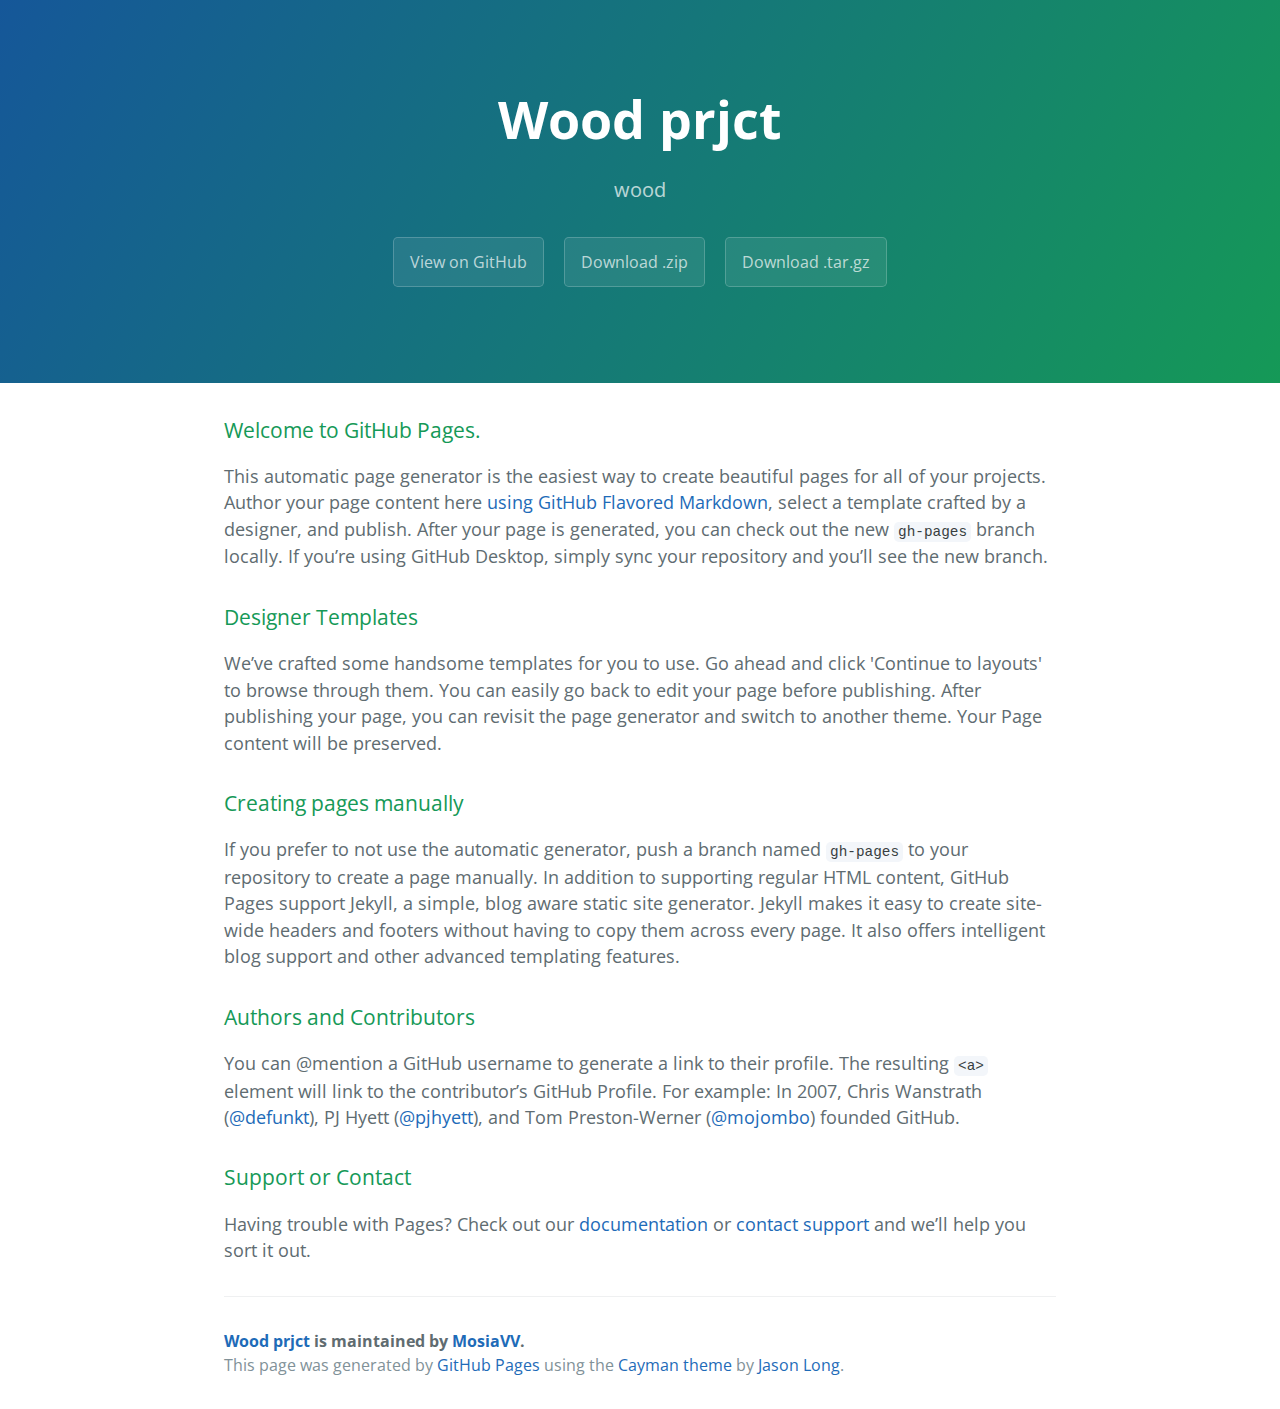
<file: index.html>
<!DOCTYPE html>
<html lang="en-us">
  <head>
    <meta charset="UTF-8">
    <title>Wood prjct by MosiaVV</title>
    <meta name="viewport" content="width=device-width, initial-scale=1">
    <link rel="stylesheet" type="text/css" href="stylesheets/normalize.css" media="screen">
    <link href='https://fonts.googleapis.com/css?family=Open+Sans:400,700' rel='stylesheet' type='text/css'>
    <link rel="stylesheet" type="text/css" href="stylesheets/stylesheet.css" media="screen">
    <link rel="stylesheet" type="text/css" href="stylesheets/github-light.css" media="screen">
  </head>
  <body>
    <section class="page-header">
      <h1 class="project-name">Wood prjct</h1>
      <h2 class="project-tagline">wood</h2>
      <a href="https://github.com/MosiaVV/wood_prjct" class="btn">View on GitHub</a>
      <a href="https://github.com/MosiaVV/wood_prjct/zipball/master" class="btn">Download .zip</a>
      <a href="https://github.com/MosiaVV/wood_prjct/tarball/master" class="btn">Download .tar.gz</a>
    </section>

    <section class="main-content">
      <h3>
<a id="welcome-to-github-pages" class="anchor" href="#welcome-to-github-pages" aria-hidden="true"><span aria-hidden="true" class="octicon octicon-link"></span></a>Welcome to GitHub Pages.</h3>

<p>This automatic page generator is the easiest way to create beautiful pages for all of your projects. Author your page content here <a href="https://guides.github.com/features/mastering-markdown/">using GitHub Flavored Markdown</a>, select a template crafted by a designer, and publish. After your page is generated, you can check out the new <code>gh-pages</code> branch locally. If you’re using GitHub Desktop, simply sync your repository and you’ll see the new branch.</p>

<h3>
<a id="designer-templates" class="anchor" href="#designer-templates" aria-hidden="true"><span aria-hidden="true" class="octicon octicon-link"></span></a>Designer Templates</h3>

<p>We’ve crafted some handsome templates for you to use. Go ahead and click 'Continue to layouts' to browse through them. You can easily go back to edit your page before publishing. After publishing your page, you can revisit the page generator and switch to another theme. Your Page content will be preserved.</p>

<h3>
<a id="creating-pages-manually" class="anchor" href="#creating-pages-manually" aria-hidden="true"><span aria-hidden="true" class="octicon octicon-link"></span></a>Creating pages manually</h3>

<p>If you prefer to not use the automatic generator, push a branch named <code>gh-pages</code> to your repository to create a page manually. In addition to supporting regular HTML content, GitHub Pages support Jekyll, a simple, blog aware static site generator. Jekyll makes it easy to create site-wide headers and footers without having to copy them across every page. It also offers intelligent blog support and other advanced templating features.</p>

<h3>
<a id="authors-and-contributors" class="anchor" href="#authors-and-contributors" aria-hidden="true"><span aria-hidden="true" class="octicon octicon-link"></span></a>Authors and Contributors</h3>

<p>You can @mention a GitHub username to generate a link to their profile. The resulting <code>&lt;a&gt;</code> element will link to the contributor’s GitHub Profile. For example: In 2007, Chris Wanstrath (<a href="https://github.com/defunkt" class="user-mention">@defunkt</a>), PJ Hyett (<a href="https://github.com/pjhyett" class="user-mention">@pjhyett</a>), and Tom Preston-Werner (<a href="https://github.com/mojombo" class="user-mention">@mojombo</a>) founded GitHub.</p>

<h3>
<a id="support-or-contact" class="anchor" href="#support-or-contact" aria-hidden="true"><span aria-hidden="true" class="octicon octicon-link"></span></a>Support or Contact</h3>

<p>Having trouble with Pages? Check out our <a href="https://help.github.com/pages">documentation</a> or <a href="https://github.com/contact">contact support</a> and we’ll help you sort it out.</p>

      <footer class="site-footer">
        <span class="site-footer-owner"><a href="https://github.com/MosiaVV/wood_prjct">Wood prjct</a> is maintained by <a href="https://github.com/MosiaVV">MosiaVV</a>.</span>

        <span class="site-footer-credits">This page was generated by <a href="https://pages.github.com">GitHub Pages</a> using the <a href="https://github.com/jasonlong/cayman-theme">Cayman theme</a> by <a href="https://twitter.com/jasonlong">Jason Long</a>.</span>
      </footer>

    </section>

  
  </body>
</html>
</file>
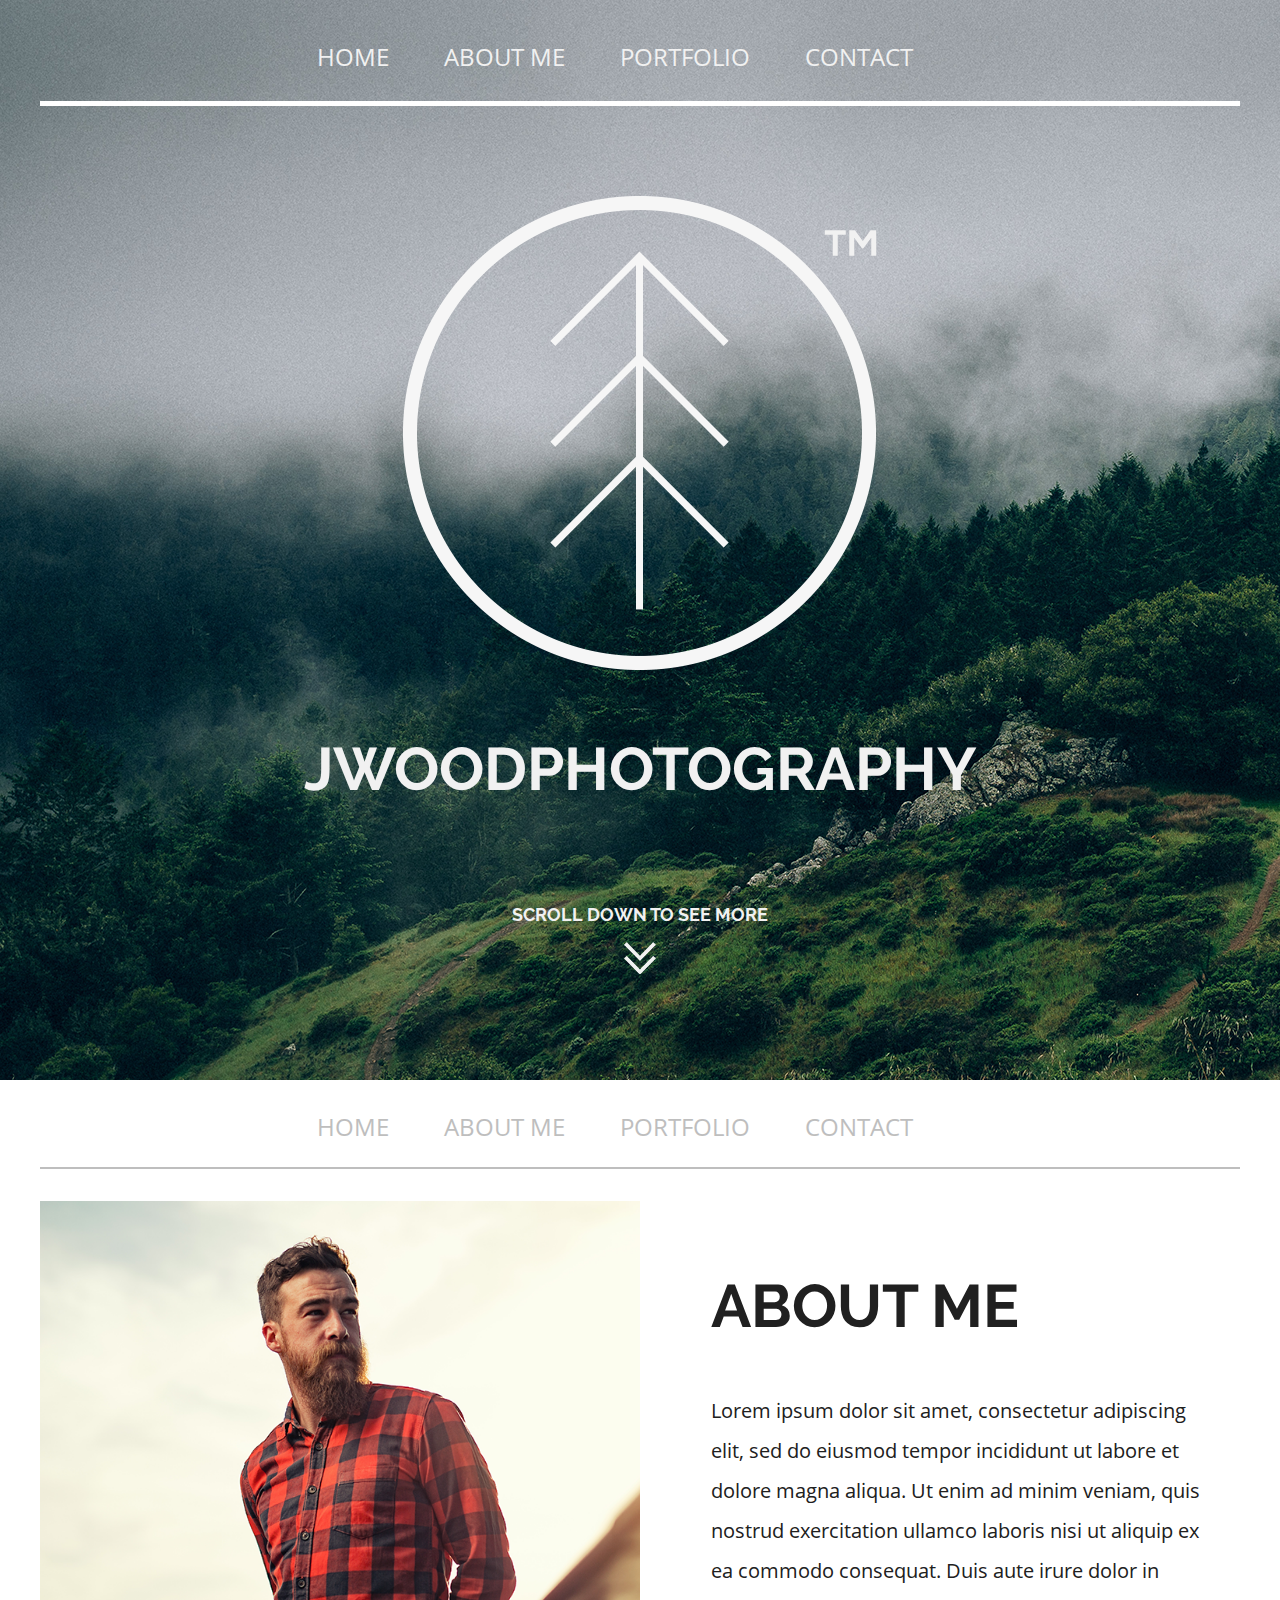
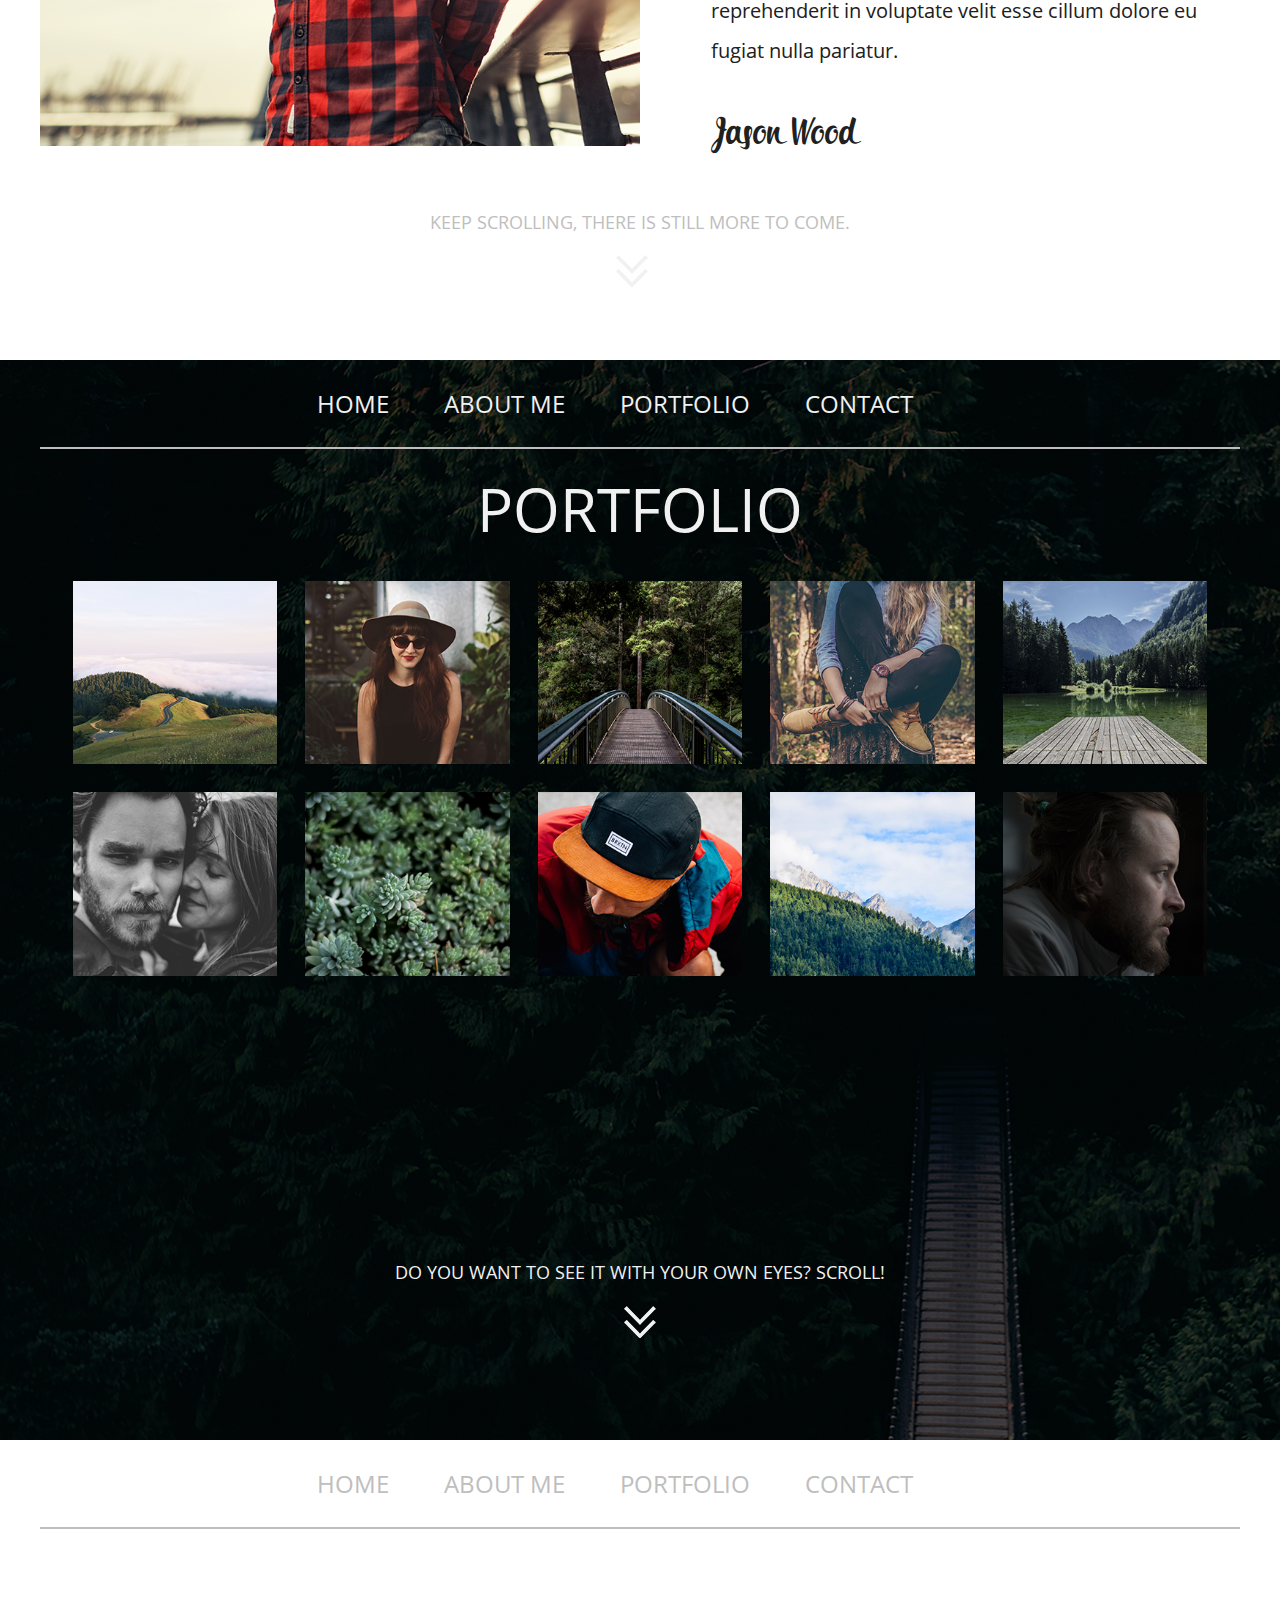
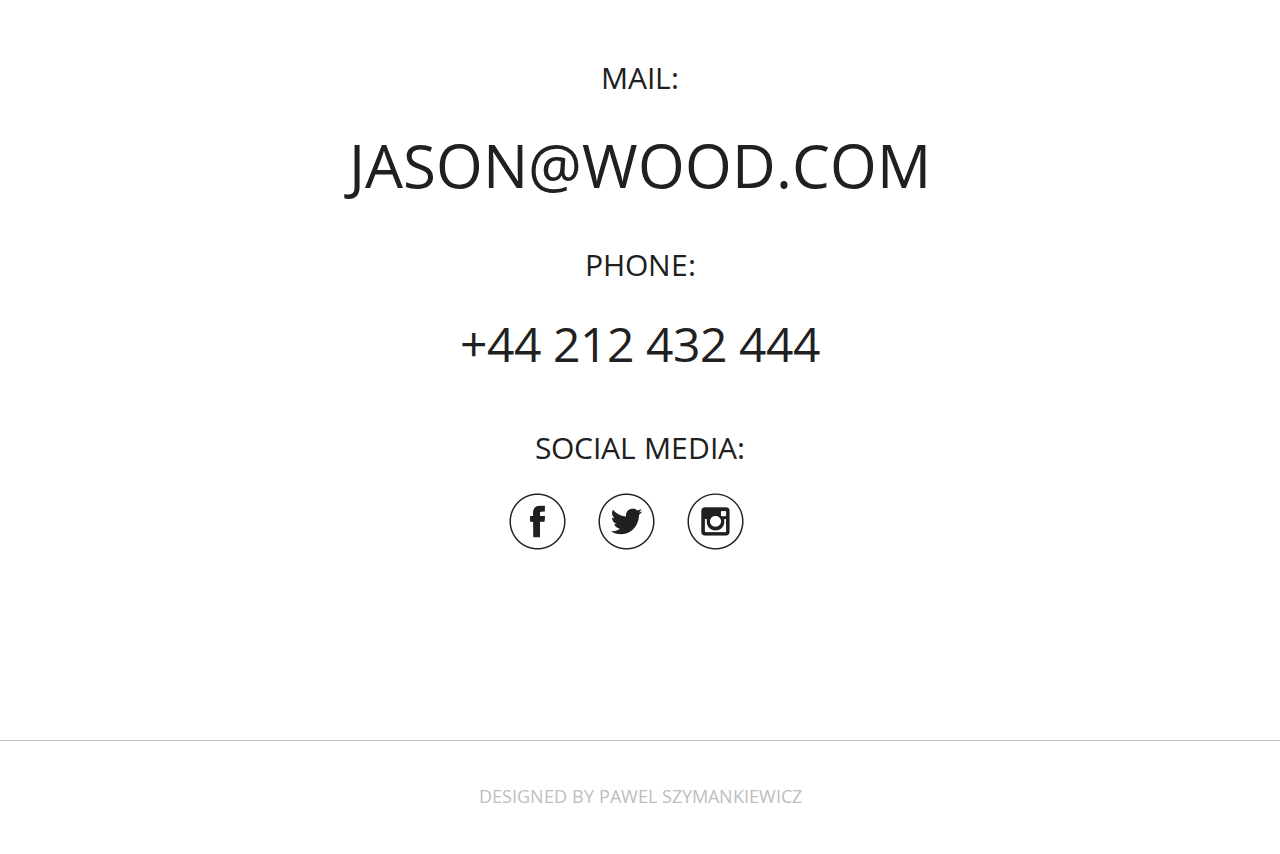
<file: index2.html>
<!DOCTYPE html>
<html lang="en">
<head>
    <meta charset="UTF-8">
    <title>Wood</title>
    <link rel="stylesheet" href="style2.css">
</head>
<body>
<header>
    <div class="menu">
        <ul>
            <li class="text_menu"><a name="home" href="#home">Home</a></li>
            <li class="text_menu"><a href="#abme">About Me</a></li>
            <li class="text_menu"><a href="#portf">Portfolio</a></li>
            <li class="text_menu"><a href="#cont">Contact</a></li>
        </ul>
    </div>

    <img src="img/logo_TM_hider.png" alt="" class="logo_tm">
    <h1 class="j_wood"><strong>JWOOD</strong>PHOTOGRAPHY</h1>
    <h2 class="scroll_down">scroll down to see more</h2>
    <img src="img/double-arrow.png" alt="" class="arrow">

</header>
<div class="content">
    <div class="menu_2">
        <ul>
            <li class="text_menu_2"><a href="#home">Home</a></li>
            <li class="text_menu_2"><a name="abme" href="#abme">About Me</a></li>
            <li class="text_menu_2"><a href="#portf">Portfolio</a></li>
            <li class="text_menu_2"><a href="#cont">Contact</a></li>
        </ul>
        <p class="line"></p>
    </div>
    <img src="img/jason-wood.png" alt="" class="article_img">
    <div class="article">

        <div class="article_text">
            <h1 class="ab_me">About Me</h1>
            <p class="lorem">Lorem ipsum dolor sit amet, consectetur		adipiscing elit, sed  do eiusmod tempor incididunt ut 		labore et dolore magna  aliqua. Ut enim ad minim 		veniam, quis nostrud exercitation  ullamco laboris 		nisi ut aliquip ex ea commodo consequat. Duis aute irure dolor in reprehenderit in voluptate velit esse cillum dolore eu fugiat nulla 	pariatur.
            </p>
            <p class="sign">Jason Wood</p>
        </div>
    </div>

    <h2 class="scroll_down_2">keep scrolling, there is still more 	to come.
    </h2>
    <img src="img/double-arrow.png" alt="" class="arrow_2">
</div>

<div class="portfolio">
    <div class="menu_3">
        <ul class="menu_1">
            <li class="text_menu"><a href="#home">Home</a></li>
            <li class="text_menu"><a href="#abme">About Me</a></li>
            <li class="text_menu"><a name="portf" href="#portf">Portfolio</a></li>
            <li class="text_menu"><a href="#cont">Contact</a></li>
        </ul>
    </div>
    <h1 class="port_lio">Portfolio</h1>
    <div class="foto_album">
        <img src="img/01.png" class="f_album" alt="">
        <img src="img/02.png" class="f_album" alt="">
        <img src="img/03.png" class="f_album" alt="">
        <img src="img/04.png" class="f_album" alt="">
        <img src="img/05.png" class="f_album" alt="">
        <img src="img/06.png" class="f_album" alt="">
        <img src="img/07.png" class="f_album" alt="">
        <img src="img/08.png" class="f_album" alt="">
        <img src="img/09.png" class="f_album" alt="">
        <img src="img/10.png" class="f_album" alt="">
    </div>
    <h2 class="scroll_down_3">do you want to see it with your own eyes? Scroll!</h2>
    <img src="img/double-arrow.png" alt="" class="arrow_3">
</div>

<div class="contact">
    <div class="menu_3">
        <ul class="menu_1">
            <li class="text_menu_4"><a href="#home">Home</a></li>
            <li class="text_menu_4"><a href="#abme">About Me</a></li>
            <li class="text_menu_4"><a href="#portf">Portfolio</a></li>
            <li class="text_menu_4"><a name="cont" href="#cont">Contact</a></li>
        </ul>
    </div>
    <p class="cont_mail">MAIL:</p>
    <p class="adress">Jason@wood.com</p>
    <p class="phone">phone:</p>
    <p class="number">+44 212 432 444</p>
    <p class="soc_media">social media:</p>
    <a href="https://www.facebook.com/"><img class="iconki" src="img\cont_fac_b.png" alt=""></a>
    <a href="https://twitter.com/?lang=ru"><img class="iconki" src="img\cont_twitter.png" alt=""></a>
    <a href="https://www.instagram.com/"><img class="iconki" src="img\cont_instagram.png" alt=""></a>
</div>

<footer>
    <div class="foot_er">
        <h1 class="by_design">DESIGNED by Pawel szymankiewicz</h1>
    </div>
</footer>

</body>
</html>
</file>
<file: stylesheets/stylesheet.css>
* {
  box-sizing: border-box; }

body {
  padding: 0;
  margin: 0;
  font-family: "Open Sans", "Helvetica Neue", Helvetica, Arial, sans-serif;
  font-size: 16px;
  line-height: 1.5;
  color: #606c71; }

a {
  color: #1e6bb8;
  text-decoration: none; }
  a:hover {
    text-decoration: underline; }

.btn {
  display: inline-block;
  margin-bottom: 1rem;
  color: rgba(255, 255, 255, 0.7);
  background-color: rgba(255, 255, 255, 0.08);
  border-color: rgba(255, 255, 255, 0.2);
  border-style: solid;
  border-width: 1px;
  border-radius: 0.3rem;
  transition: color 0.2s, background-color 0.2s, border-color 0.2s; }
  .btn + .btn {
    margin-left: 1rem; }

.btn:hover {
  color: rgba(255, 255, 255, 0.8);
  text-decoration: none;
  background-color: rgba(255, 255, 255, 0.2);
  border-color: rgba(255, 255, 255, 0.3); }

@media screen and (min-width: 64em) {
  .btn {
    padding: 0.75rem 1rem; } }

@media screen and (min-width: 42em) and (max-width: 64em) {
  .btn {
    padding: 0.6rem 0.9rem;
    font-size: 0.9rem; } }

@media screen and (max-width: 42em) {
  .btn {
    display: block;
    width: 100%;
    padding: 0.75rem;
    font-size: 0.9rem; }
    .btn + .btn {
      margin-top: 1rem;
      margin-left: 0; } }

.page-header {
  color: #fff;
  text-align: center;
  background-color: #159957;
  background-image: linear-gradient(120deg, #155799, #159957); }

@media screen and (min-width: 64em) {
  .page-header {
    padding: 5rem 6rem; } }

@media screen and (min-width: 42em) and (max-width: 64em) {
  .page-header {
    padding: 3rem 4rem; } }

@media screen and (max-width: 42em) {
  .page-header {
    padding: 2rem 1rem; } }

.project-name {
  margin-top: 0;
  margin-bottom: 0.1rem; }

@media screen and (min-width: 64em) {
  .project-name {
    font-size: 3.25rem; } }

@media screen and (min-width: 42em) and (max-width: 64em) {
  .project-name {
    font-size: 2.25rem; } }

@media screen and (max-width: 42em) {
  .project-name {
    font-size: 1.75rem; } }

.project-tagline {
  margin-bottom: 2rem;
  font-weight: normal;
  opacity: 0.7; }

@media screen and (min-width: 64em) {
  .project-tagline {
    font-size: 1.25rem; } }

@media screen and (min-width: 42em) and (max-width: 64em) {
  .project-tagline {
    font-size: 1.15rem; } }

@media screen and (max-width: 42em) {
  .project-tagline {
    font-size: 1rem; } }

.main-content :first-child {
  margin-top: 0; }
.main-content img {
  max-width: 100%; }
.main-content h1, .main-content h2, .main-content h3, .main-content h4, .main-content h5, .main-content h6 {
  margin-top: 2rem;
  margin-bottom: 1rem;
  font-weight: normal;
  color: #159957; }
.main-content p {
  margin-bottom: 1em; }
.main-content code {
  padding: 2px 4px;
  font-family: Consolas, "Liberation Mono", Menlo, Courier, monospace;
  font-size: 0.9rem;
  color: #383e41;
  background-color: #f3f6fa;
  border-radius: 0.3rem; }
.main-content pre {
  padding: 0.8rem;
  margin-top: 0;
  margin-bottom: 1rem;
  font: 1rem Consolas, "Liberation Mono", Menlo, Courier, monospace;
  color: #567482;
  word-wrap: normal;
  background-color: #f3f6fa;
  border: solid 1px #dce6f0;
  border-radius: 0.3rem; }
  .main-content pre > code {
    padding: 0;
    margin: 0;
    font-size: 0.9rem;
    color: #567482;
    word-break: normal;
    white-space: pre;
    background: transparent;
    border: 0; }
.main-content .highlight {
  margin-bottom: 1rem; }
  .main-content .highlight pre {
    margin-bottom: 0;
    word-break: normal; }
.main-content .highlight pre, .main-content pre {
  padding: 0.8rem;
  overflow: auto;
  font-size: 0.9rem;
  line-height: 1.45;
  border-radius: 0.3rem; }
.main-content pre code, .main-content pre tt {
  display: inline;
  max-width: initial;
  padding: 0;
  margin: 0;
  overflow: initial;
  line-height: inherit;
  word-wrap: normal;
  background-color: transparent;
  border: 0; }
  .main-content pre code:before, .main-content pre code:after, .main-content pre tt:before, .main-content pre tt:after {
    content: normal; }
.main-content ul, .main-content ol {
  margin-top: 0; }
.main-content blockquote {
  padding: 0 1rem;
  margin-left: 0;
  color: #819198;
  border-left: 0.3rem solid #dce6f0; }
  .main-content blockquote > :first-child {
    margin-top: 0; }
  .main-content blockquote > :last-child {
    margin-bottom: 0; }
.main-content table {
  display: block;
  width: 100%;
  overflow: auto;
  word-break: normal;
  word-break: keep-all; }
  .main-content table th {
    font-weight: bold; }
  .main-content table th, .main-content table td {
    padding: 0.5rem 1rem;
    border: 1px solid #e9ebec; }
.main-content dl {
  padding: 0; }
  .main-content dl dt {
    padding: 0;
    margin-top: 1rem;
    font-size: 1rem;
    font-weight: bold; }
  .main-content dl dd {
    padding: 0;
    margin-bottom: 1rem; }
.main-content hr {
  height: 2px;
  padding: 0;
  margin: 1rem 0;
  background-color: #eff0f1;
  border: 0; }

@media screen and (min-width: 64em) {
  .main-content {
    max-width: 64rem;
    padding: 2rem 6rem;
    margin: 0 auto;
    font-size: 1.1rem; } }

@media screen and (min-width: 42em) and (max-width: 64em) {
  .main-content {
    padding: 2rem 4rem;
    font-size: 1.1rem; } }

@media screen and (max-width: 42em) {
  .main-content {
    padding: 2rem 1rem;
    font-size: 1rem; } }

.site-footer {
  padding-top: 2rem;
  margin-top: 2rem;
  border-top: solid 1px #eff0f1; }

.site-footer-owner {
  display: block;
  font-weight: bold; }

.site-footer-credits {
  color: #819198; }

@media screen and (min-width: 64em) {
  .site-footer {
    font-size: 1rem; } }

@media screen and (min-width: 42em) and (max-width: 64em) {
  .site-footer {
    font-size: 1rem; } }

@media screen and (max-width: 42em) {
  .site-footer {
    font-size: 0.9rem; } }
</file>
<file: stylesheets/github-light.css>
/*
The MIT License (MIT)

Copyright (c) 2016 GitHub, Inc.

Permission is hereby granted, free of charge, to any person obtaining a copy
of this software and associated documentation files (the "Software"), to deal
in the Software without restriction, including without limitation the rights
to use, copy, modify, merge, publish, distribute, sublicense, and/or sell
copies of the Software, and to permit persons to whom the Software is
furnished to do so, subject to the following conditions:

The above copyright notice and this permission notice shall be included in all
copies or substantial portions of the Software.

THE SOFTWARE IS PROVIDED "AS IS", WITHOUT WARRANTY OF ANY KIND, EXPRESS OR
IMPLIED, INCLUDING BUT NOT LIMITED TO THE WARRANTIES OF MERCHANTABILITY,
FITNESS FOR A PARTICULAR PURPOSE AND NONINFRINGEMENT. IN NO EVENT SHALL THE
AUTHORS OR COPYRIGHT HOLDERS BE LIABLE FOR ANY CLAIM, DAMAGES OR OTHER
LIABILITY, WHETHER IN AN ACTION OF CONTRACT, TORT OR OTHERWISE, ARISING FROM,
OUT OF OR IN CONNECTION WITH THE SOFTWARE OR THE USE OR OTHER DEALINGS IN THE
SOFTWARE.

*/

.pl-c /* comment */ {
  color: #969896;
}

.pl-c1 /* constant, variable.other.constant, support, meta.property-name, support.constant, support.variable, meta.module-reference, markup.raw, meta.diff.header */,
.pl-s .pl-v /* string variable */ {
  color: #0086b3;
}

.pl-e /* entity */,
.pl-en /* entity.name */ {
  color: #795da3;
}

.pl-smi /* variable.parameter.function, storage.modifier.package, storage.modifier.import, storage.type.java, variable.other */,
.pl-s .pl-s1 /* string source */ {
  color: #333;
}

.pl-ent /* entity.name.tag */ {
  color: #63a35c;
}

.pl-k /* keyword, storage, storage.type */ {
  color: #a71d5d;
}

.pl-s /* string */,
.pl-pds /* punctuation.definition.string, string.regexp.character-class */,
.pl-s .pl-pse .pl-s1 /* string punctuation.section.embedded source */,
.pl-sr /* string.regexp */,
.pl-sr .pl-cce /* string.regexp constant.character.escape */,
.pl-sr .pl-sre /* string.regexp source.ruby.embedded */,
.pl-sr .pl-sra /* string.regexp string.regexp.arbitrary-repitition */ {
  color: #183691;
}

.pl-v /* variable */ {
  color: #ed6a43;
}

.pl-id /* invalid.deprecated */ {
  color: #b52a1d;
}

.pl-ii /* invalid.illegal */ {
  color: #f8f8f8;
  background-color: #b52a1d;
}

.pl-sr .pl-cce /* string.regexp constant.character.escape */ {
  font-weight: bold;
  color: #63a35c;
}

.pl-ml /* markup.list */ {
  color: #693a17;
}

.pl-mh /* markup.heading */,
.pl-mh .pl-en /* markup.heading entity.name */,
.pl-ms /* meta.separator */ {
  font-weight: bold;
  color: #1d3e81;
}

.pl-mq /* markup.quote */ {
  color: #008080;
}

.pl-mi /* markup.italic */ {
  font-style: italic;
  color: #333;
}

.pl-mb /* markup.bold */ {
  font-weight: bold;
  color: #333;
}

.pl-md /* markup.deleted, meta.diff.header.from-file */ {
  color: #bd2c00;
  background-color: #ffecec;
}

.pl-mi1 /* markup.inserted, meta.diff.header.to-file */ {
  color: #55a532;
  background-color: #eaffea;
}

.pl-mdr /* meta.diff.range */ {
  font-weight: bold;
  color: #795da3;
}

.pl-mo /* meta.output */ {
  color: #1d3e81;
}
</file>
<file: style2.css>
html, body, div, span, applet, object, iframe, h1, h2, h3, h4, h5, h6, p, blockquote, pre, a, abbr, acronym, address, big, cite, code, del, dfn, em, img, ins, kbd, q, s, samp, small, strike, strong, sub, sup, tt, var, b, u, i, center, dl, dt, dd, ol, ul, li, fieldset, form, label, legend, table, caption, tbody, tfoot, thead, tr, th, td, article, aside, canvas, details, embed, figure, figcaption, footer, header, hgroup, menu, nav, output, ruby, section, summary, time, mark, audio, video {
	margin: 0;
	padding: 0;
	border: 0;
	vertical-align: baseline; }

body, html {
	min-height: 100%; }

article, aside, details, figcaption, figure, footer, header, hgroup, main, nav, section, summary {
	display: block; }

img, fieldset, a img {
	border: none; }

input[type="text"], input[type="email"], input[type="tel"] {
	-webkit-appearance: none; }

textarea {
	-webkit-appearance: none; }

input[type="submit"], button {
	cursor: pointer; }

input[type="submit"]::-moz-focus-inner, button::-moz-focus-inner {
	padding: 0;
	border: 0; }

textarea {
	overflow: auto; }

input, button {
	margin: 0;
	padding: 0;
	border: 0; }

div, input, textarea, select, button, h1, h2, h3, h4, h5, h6, a, span, a:focus {
	outline: none; }

ul, ol {
	list-style-type: none; }

table {
	border-spacing: 0;
	border-collapse: collapse;
	width: 100%; }

html, body, div, span, applet, object, iframe, h1, h2, h3, h4, h5, h6, p, blockquote, pre, a, abbr, acronym, address, big, cite, code, del, dfn, em, img, ins, kbd, q, s, samp, small, strike, strong, sub, sup, tt, var, b, u, i, center, dl, dt, dd, ol, ul, li, fieldset, form, label, legend, table, caption, tbody, tfoot, thead, tr, th, td, article, aside, canvas, details, embed, figure, figcaption, footer, header, hgroup, menu, nav, output, ruby, section, summary, time, mark, audio, video {
	margin: 0;
	padding: 0;
	border: 0;
	vertical-align: baseline; }

body, html {
	min-height: 100%; }

article, aside, details, figcaption, figure, footer, header, hgroup, main, nav, section, summary {
	display: block; }

img, fieldset, a img {
	border: none; }

input[type="text"], input[type="email"], input[type="tel"] {
	-webkit-appearance: none; }

textarea {
	-webkit-appearance: none; }

input[type="submit"], button {
	cursor: pointer; }

input[type="submit"]::-moz-focus-inner, button::-moz-focus-inner {
	padding: 0;
	border: 0; }

textarea {
	overflow: auto; }

input, button {
	margin: 0;
	padding: 0;
	border: 0; }

div, input, textarea, select, button, h1, h2, h3, h4, h5, h6, a, span, a:focus {
	outline: none; }

ul, ol {
	list-style-type: none; }

table {
	border-spacing: 0;
	border-collapse: collapse;
	width: 100%; }


/*********************** END of RESET ********************/



/* для лендинга*/

@font-face {
	font-family: 'Bringin';
	src: url('fonts/Bringin.eot');
	src: url('fonts/Bringin.eot?#iefix') format('embedded-opentype'),
		url('fonts/Bringin.woff') format('woff'),
		url('fonts/Bringin.ttf') format('truetype');
	font-weight: normal;
	font-style: normal;
}
@font-face {
	font-family: 'Open Sans';
	src: url('fonts/OpenSans.eot');
	src: url('fonts/OpenSans.eot?#iefix') format('embedded-opentype'),
		url('fonts/OpenSans.woff') format('woff'),
		url('fonts/OpenSans.ttf') format('truetype');
	font-weight: normal;
	font-style: normal;
}

@font-face {
	font-family: 'Raleway-Bold';
	src: url('fonts/Raleway-Bold.eot');
	src: url('fonts/Raleway-Bold.eot?#iefix') format('embedded-opentype'),
		url('fonts/Raleway-Bold.woff') format('woff'),
		url('fonts/Raleway-Bold.ttf') format('truetype');
	font-weight: normal;
	font-style: normal;
}



body{
	/*overflow-x: hidden;*/
}
.size {
	max-width: 960px;
	margin: 0 auto;
	position: relative;
}
	
.clearfix::after,
.size::after {
	content: '';
	overflow: hidden;
	clear: both;
	display: table;
}

header {
	height: 1080px;
	background-image: url(img/b_g_wood.png);
	background-size: cover;
	text-align: center;
}

li {
	display: inline-block;
}

.text_menu {
		color: #f1f1f1;
		font-family: 'Open Sans';
		font-size: 24px;
		font-weight: 400;
		text-transform: uppercase;
		padding-right: 51px;
}
.text_menu a{
	text-decoration: none;
	color: #f1f1f1;
}
.text_menu a:hover,
.text_menu_2 a:hover,
.text_menu_4 a:hover
{
	color: gray;

}
.text_menu_2 a,
.text_menu_4 a {
	text-decoration: none;
	color: #bebebe;
}


.menu {
	
	height: 61px;
	border-bottom: 5px solid white;
	padding-top: 40px;
	width: 1200px;
    display: block;
    margin: 0 auto;
}

.logo_tm {
	padding-top: 7%;
}

.j_wood {
	color: #f1f1f1;
	font-size: 60px;
	font-weight: 400;
	text-transform: uppercase;
	margin-top: 60px;
	font-family: 'Raleway-Bold';
	margin-bottom: 100px;
}

.j_phtgrf {
		font-family: 'Raleway-Bold';
}

.scroll_down {
	color: #f1f1f1;
	font-family: 'Raleway-Bold';
	font-size: 18px;
	font-weight: 400;
	text-transform: uppercase;
}

.arrow {
	margin-top: 17px;
	margin-bottom: 50px;
}


.content{
	height: 880px;
	text-align: center;
	background-color: white;
	width: 1200px;
    display: block;
    margin: 0 auto;
}

.menu_2 {
	height: 61px;
	padding-top: 30px;
	margin-bottom: 30px;
	
}




.text_menu_2 {
	color: #bebebe;
	font-family: 'Open Sans';
	font-size: 24px;
	font-weight: 400;
	text-transform: uppercase;
	padding-right: 51px;


}



.f_card {
	width: 700px;
	height: 701px;
	background-image: url(img/jason-wood.png);
	margin-top: 75px;
	margin-left: 17%;
	float: left;
	background-size: cover;
	margin-right: 10px;

}

.article {
	float: left;
	width: 42%;
	text-align: left;
	padding-left: 51px;
	clear: right;
}

.ab_me {
	color: #202020;
	font-family: 'Raleway-Bold';
	font-size: 60px;
	font-weight: 400;
	text-transform: uppercase;
	padding-bottom: 50px;
	margin-top: 70px;


}

.lorem {
	color: #202020;
	font-family: 'Open Sans';
	font-size: 20px;
	font-weight: 300;
	line-height: 40px;
	padding-bottom: 39px;
}



.sign {
	color: #202020;
	font-family: 'Bringin';
	font-size: 36px;
	font-weight: 400;
	line-height: 50px;
}

.scroll_down_2 {
	color: #bebebe;
	font-family: 'Open Sans';
	font-size: 18px;
	font-weight: 400;
	text-transform: uppercase;
	clear: left;
	display: block;
	text-align: center;
	margin: 0 auto;
	padding-top: 50px;
	
}


.arrow_2 {
	float: left;
	clear: both;
	padding-left: 48%;
	padding-top: 1.77%;}


.portfolio {
	width: 100%;
	height: 1080px;
	text-align: center;
	background-image: url(img/bg_3str.png);
	background-size: cover;

}

.menu_3 {
	display: block;
	width: 1200px;
	padding-top: 27px;
	padding-bottom: 27px;
	border-bottom: 2px solid #bebebe;
	margin: 0 auto;
	

}

.port_lio {
	color: #f1f1f1;
	font-family: 'Open Sans';
	font-size: 60px;
	font-weight: 400;
	line-height: 120px;
	text-transform: uppercase;
}

.foto_album {
	width: 100%;
    height: 550px;
    padding-left: 3%;
    padding-right: 3%;
    margin-bottom: 4%;
    box-sizing: border-box;
}

.f_album {
	padding: 1% 1%;
	width: 17%;

}

.scroll_down_3 {
	color: #f1f1f1;
	font-family: 'Open Sans';
	font-size: 18px;
	font-weight: 400;
	text-transform: uppercase;
	padding-top: 90px;

}

.arrow_3 {
	margin-top: 22px;
	padding-bottom: 50px;	

}

.contact {
	height: 900px;
	background-color: white;
	text-align: center;
}

.text_menu_4 {
		color: #bebebe;
		font-family: 'Open Sans';
		font-size: 24px;
		font-weight: 400;
		text-transform: uppercase;
		padding-right: 51px;
}

.cont_mail {
	color: #202020;
	font-family: 'Open Sans';
	font-size: 30px;
	font-weight: 400;
	text-transform: uppercase;
	margin-top: 10%;
	padding-bottom: 2%;
}


.adress {
	color: #202020;
	font-family: 'Open Sans';
	font-size: 60px;
	font-weight: 400;
	text-transform: uppercase;
	padding-bottom: 3%;
}

.phone {
	color: #202020;
	font-family: 'Open Sans';
	font-size: 30px;
	font-weight: 400;
	text-transform: uppercase;
	padding-bottom: 2%;
}

.number {
	color: #202020;
	font-family: 'Open Sans';
	font-size: 48px;
	font-weight: 400;
	text-transform: uppercase;
	padding-bottom: 4%;
}

.soc_media {
	color: #202020;
	font-family: 'Open Sans';
	font-size: 30px;
	font-weight: 400;
	text-transform: uppercase;
	padding-bottom: 2%;
}


.iconki {
	padding-right: 28px;
}


footer {
	width: 100%;
	height: 90px;
	text-align: center;
}

.foot_er {
	width: 80%;
	padding-right: 10%;
	padding-left: 10%;
	border-top: 1px solid #bebebe;
}

.by_design {
	color: #bebebe;
	font-family: 'Open Sans';
	font-size: 18px;
	font-weight: 400;
	text-transform: uppercase;
	padding-top: 43px;
	padding-bottom: 46px;
}


.article_img{
	float: left;
    width: 50%;
    margin-right: 20px;
}


.line {
	display: block;
	width: 1200px;
	border-bottom: 2px solid #bebebe;
	margin: 0 auto;
	padding-top: 24px;
 }

@media screen and (min-width: 769px) and (max-width: 1199px) { 
    .menu_3,
    .menu,
    .content  {
    	width: 100%;
    	padding: 30px 0;
 		box-sizing: border-box;


    }
    .menu_2 {
    	margin-bottom: 0;
    }


    .line {
    width: 82%;
    display: block;
    margin: 0 auto;
    border-bottom: 5px solid #bebebe;
    padding-top: 30px;

}
   
}
@media only screen and (max-width: 767px) {

}
</file>
